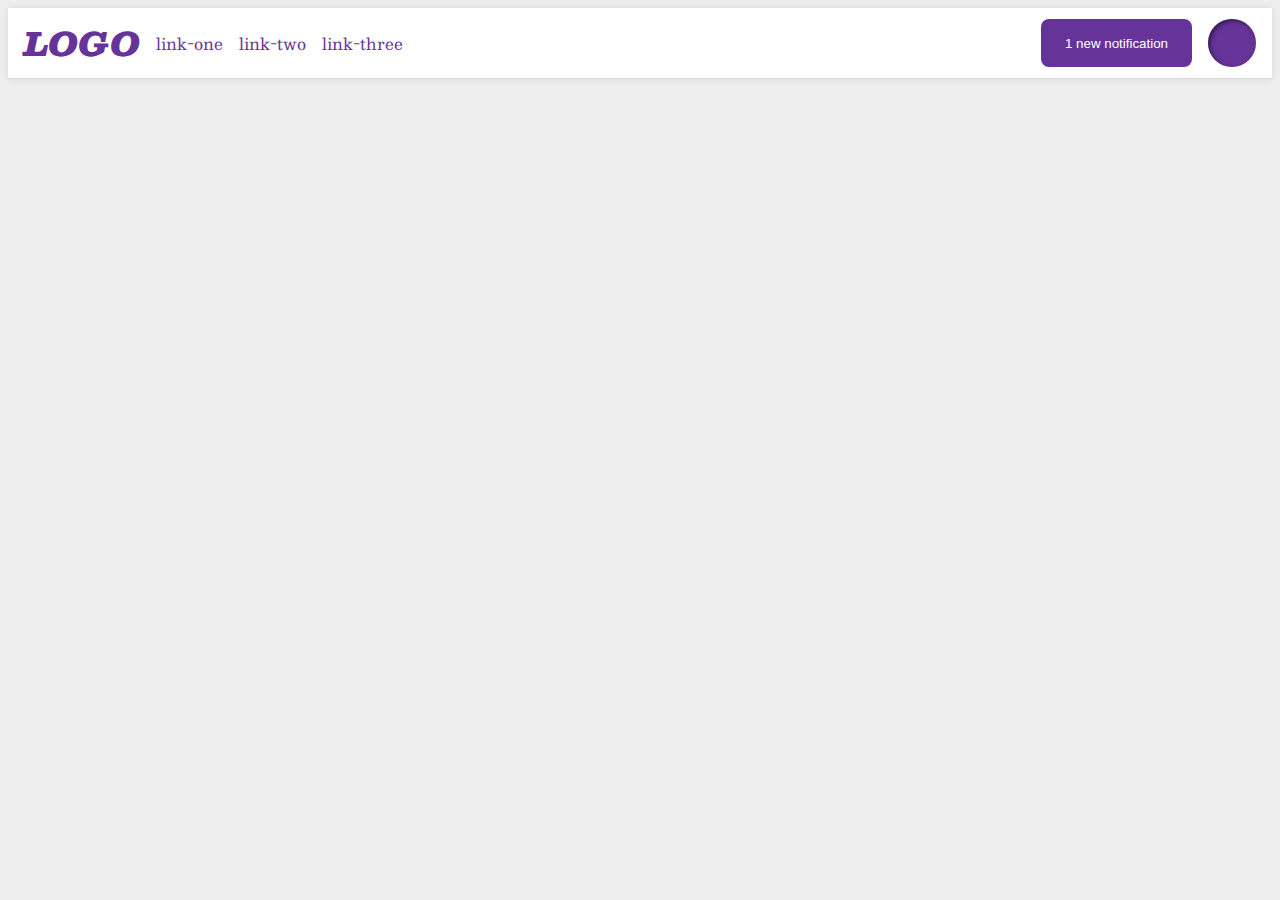
<file: flex/03-flex-header-2/index.html>
<!DOCTYPE html>
<html lang="en">
  <head>
    <meta charset="UTF-8">
    <meta http-equiv="X-UA-Compatible" content="IE=edge">
    <meta name="viewport" content="width=device-width, initial-scale=1.0">
    <title>Flex Header 2</title>
    <link rel="stylesheet" href="style.css">
  </head>
  <body>
    <div class="header">
      <div class="left">
        <div class="logo">
          LOGO
        </div>
        <ul class="links">
          <li><a href="google.com">link-one</a></li>
          <li><a href="google.com">link-two</a></li>
          <li><a href="google.com">link-three</a></li>
        </ul>
      </div>
      <div class="right">
        <button class="notifications">
          1 new notification
        </button>
        <div class="profile-image"></div>
      </div>
    </div>
  </body>
</html>
</file>
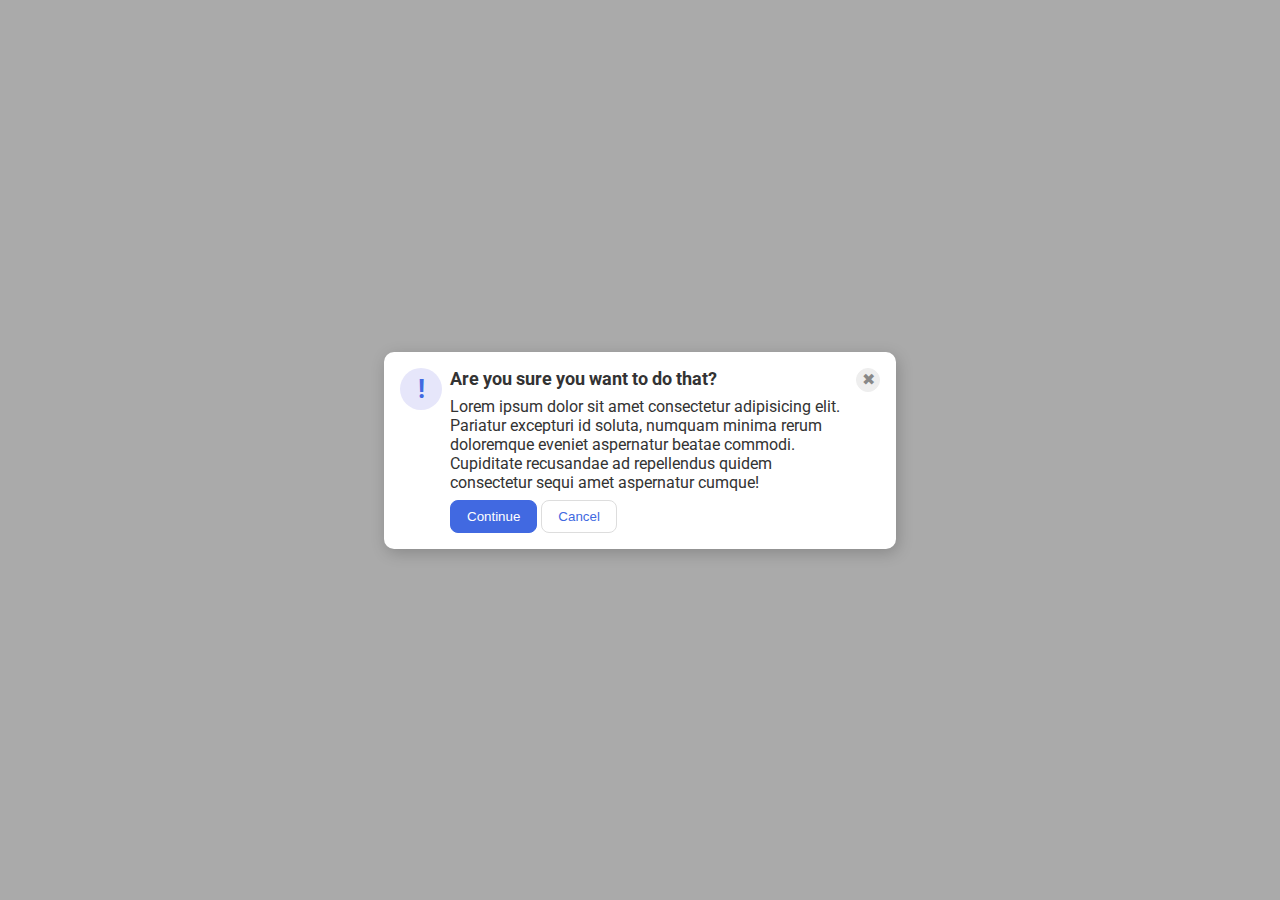
<file: flex/05-flex-modal/index.html>
<!DOCTYPE html>
<html lang="en">
  <head>
    <meta charset="UTF-8">
    <meta http-equiv="X-UA-Compatible" content="IE=edge">
    <meta name="viewport" content="width=device-width, initial-scale=1.0">
    <link rel="stylesheet" href="style.css">
    <title>Modal</title>
  </head>
  <body>
    <div class="modal">
      <div class="icon">!</div>

      <div class="content">
        <div class="header">Are you sure you want to do that?</div>

        <div class="text">Lorem ipsum dolor sit amet consectetur adipisicing elit. Pariatur excepturi id soluta, numquam minima rerum doloremque eveniet aspernatur beatae commodi. Cupiditate recusandae ad repellendus quidem consectetur sequi amet aspernatur cumque!</div>

        <div class="btn-container">
          <button class="continue">Continue</button>
          <button class="cancel">Cancel</button>
        </div>
      </div>
      <button class="close-button">✖</button>
    </div>
  </body>
</html>
</file>
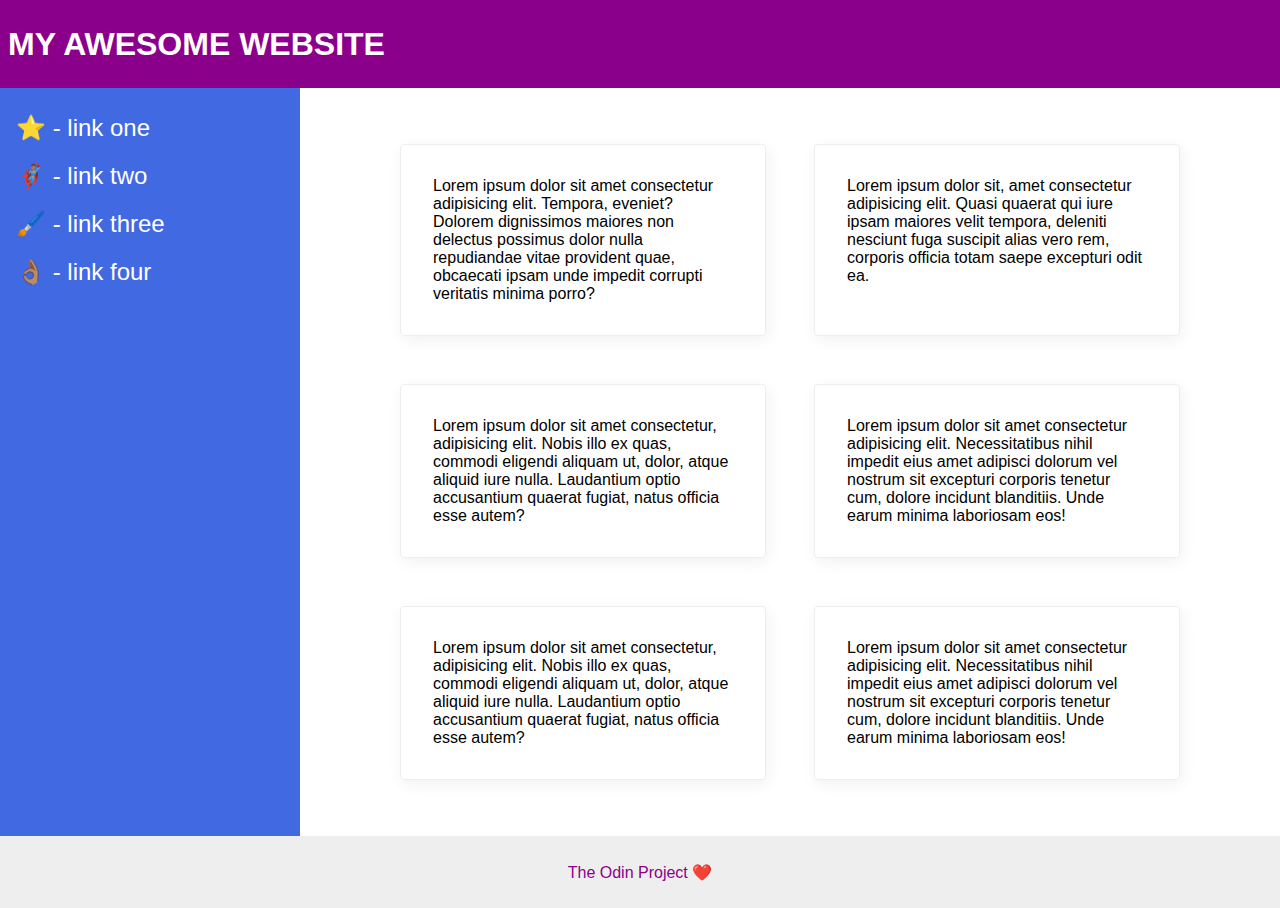
<file: flex/07-flex-layout-2/index.html>
<!DOCTYPE html>
<html lang="en">
  <head>
    <meta charset="UTF-8">
    <meta http-equiv="X-UA-Compatible" content="IE=edge">
    <meta name="viewport" content="width=device-width, initial-scale=1.0">
    <title>The Holy Grail</title>
    <link rel="stylesheet" href="style.css">
  </head>
  <body>
    <div class="header">
      MY AWESOME WEBSITE
    </div>
    <div class="container">
      <div class="sidebar">
        <ul>
          <li><a href="#">⭐ - link one</a></li>
          <li><a href="#">🦸🏽‍♂️ - link two</a></li>
          <li><a href="#">🖌️ - link three</a></li>
          <li><a href="#">👌🏽 - link four</a></li>
        </ul>
      </div>
      <div class="content">
        <div class="card">Lorem ipsum dolor sit amet consectetur adipisicing elit. Tempora, eveniet? Dolorem dignissimos maiores non delectus possimus dolor nulla repudiandae vitae provident quae, obcaecati ipsam unde impedit corrupti veritatis minima porro?</div>
        <div class="card">Lorem ipsum dolor sit, amet consectetur adipisicing elit. Quasi quaerat qui iure ipsam maiores velit tempora, deleniti nesciunt fuga suscipit alias vero rem, corporis officia totam saepe excepturi odit ea.</div>
        <div class="card">Lorem ipsum dolor sit amet consectetur, adipisicing elit. Nobis illo ex quas, commodi eligendi aliquam ut, dolor, atque aliquid iure nulla. Laudantium optio accusantium quaerat fugiat, natus officia esse autem?</div>
        <div class="card">Lorem ipsum dolor sit amet consectetur adipisicing elit. Necessitatibus nihil impedit eius amet adipisci dolorum vel nostrum sit excepturi corporis tenetur cum, dolore incidunt blanditiis. Unde earum minima laboriosam eos!</div>
        <div class="card">Lorem ipsum dolor sit amet consectetur, adipisicing elit. Nobis illo ex quas, commodi eligendi aliquam ut, dolor, atque aliquid iure nulla. Laudantium optio accusantium quaerat fugiat, natus officia esse autem?</div>
        <div class="card">Lorem ipsum dolor sit amet consectetur adipisicing elit. Necessitatibus nihil impedit eius amet adipisci dolorum vel nostrum sit excepturi corporis tenetur cum, dolore incidunt blanditiis. Unde earum minima laboriosam eos!</div>
      </div>
    </div>
    <div class="footer">
      The Odin Project ❤️
    </div>
  </body>
</html>
</file>
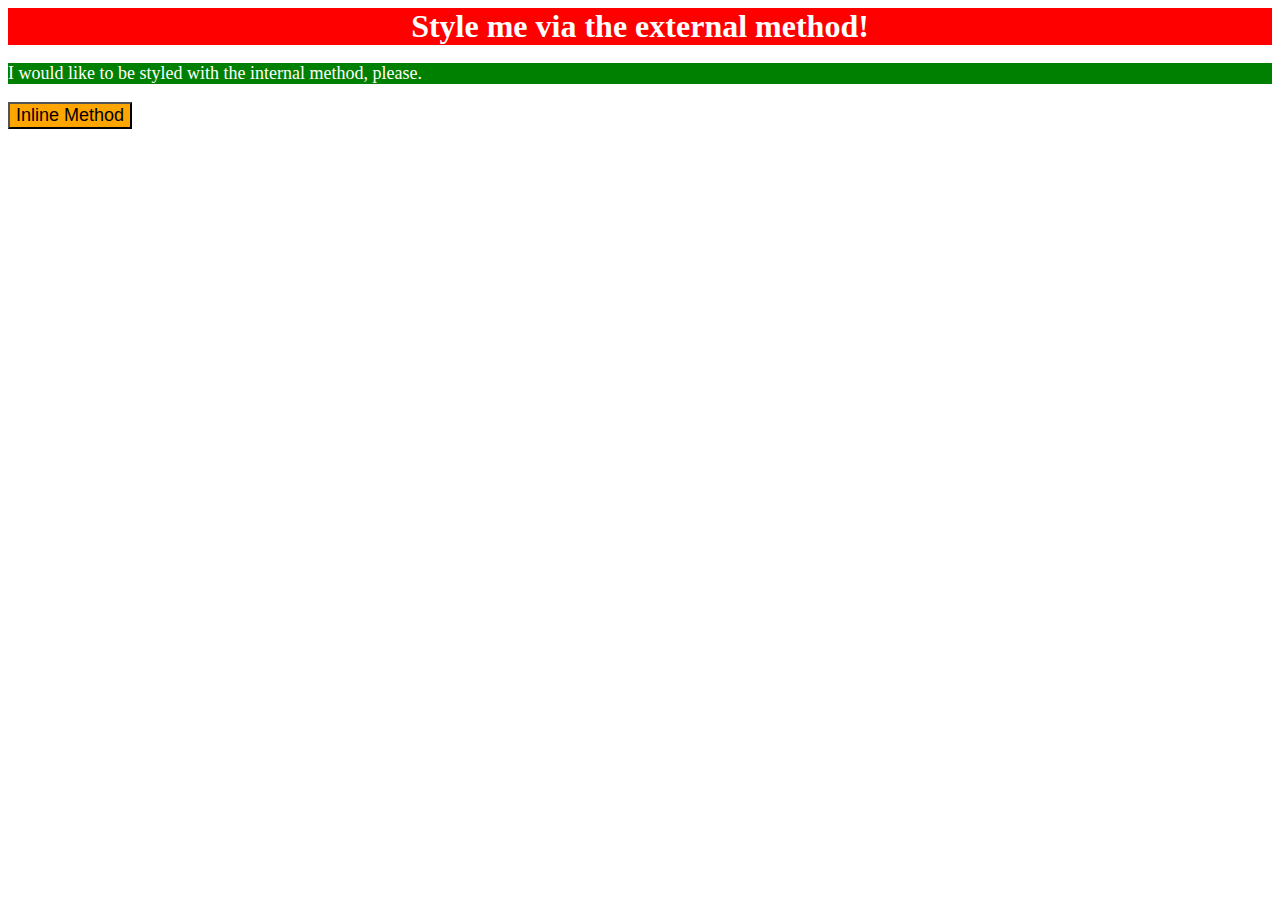
<file: foundations/01-css-methods/index.html>
<!DOCTYPE html>
<html lang="en">
  <head>
    <meta charset="UTF-8">
    <meta http-equiv="X-UA-Compatible" content="IE=edge">
    <meta name="viewport" content="width=device-width, initial-scale=1.0">
    <title>Methods for Adding CSS</title>
    <link rel="stylesheet" href="styles.css">

    <!-- Internal Method -->
    <style>
      p {
        background-color: green;
        color: white;
        font-size: 18px;
      }
    </style>
  </head>
  <body>
    <div>Style me via the external method!</div>
    <p>I would like to be styled with the internal method, please.</p>
    <button style="background-color: orange; font-size: 18px;">Inline Method</button>
  </body>
</html>
</file>
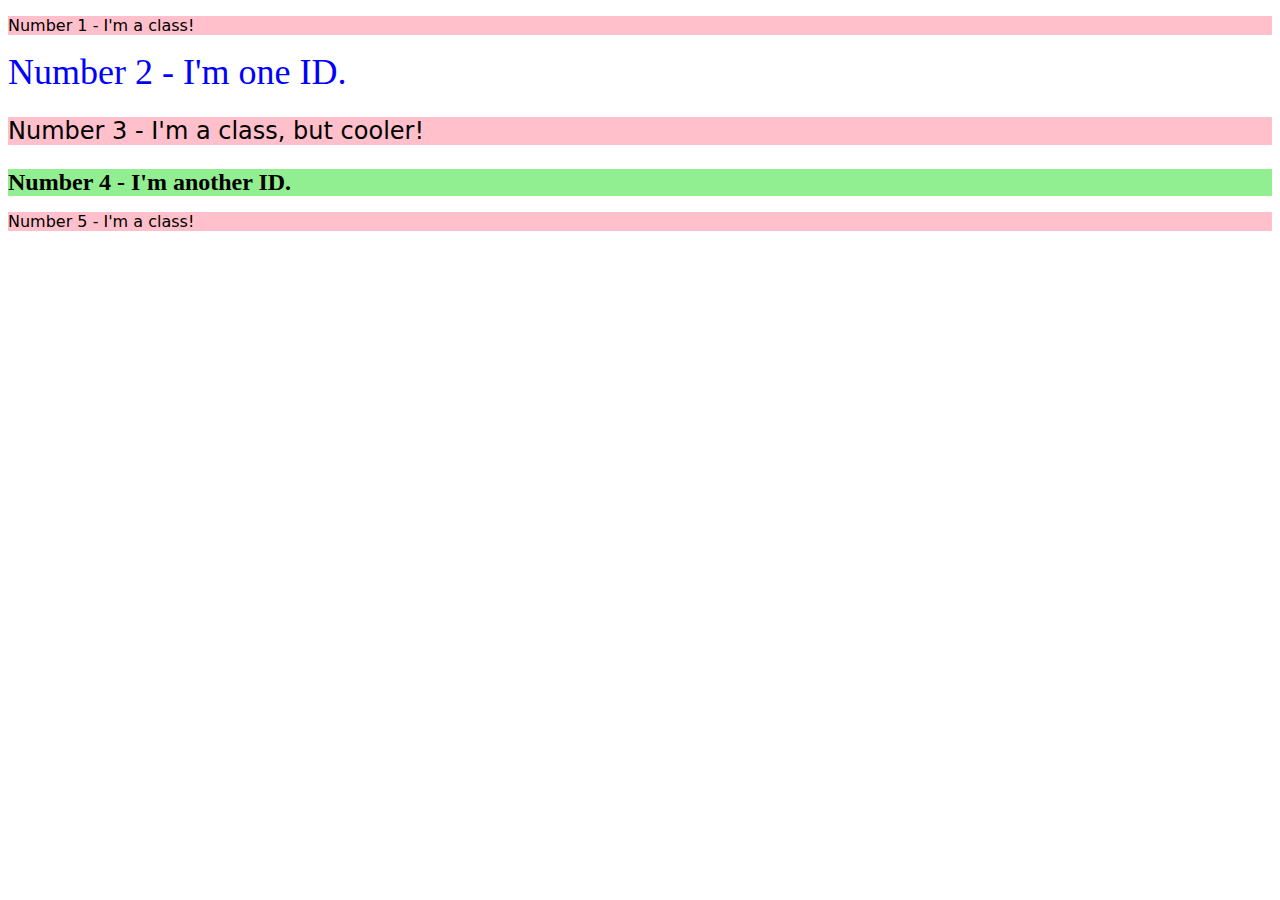
<file: foundations/02-class-id-selectors/index.html>
<!DOCTYPE html>
<html lang="en">
  <head>
    <meta charset="UTF-8">
    <meta http-equiv="X-UA-Compatible" content="IE=edge">
    <meta name="viewport" content="width=device-width, initial-scale=1.0">
    <title>Class and ID Selectors</title>
    <link rel="stylesheet" href="style.css">
  </head>
  <body>
    <p class="odd">Number 1 - I'm a class!</p>
    <div id="blue">Number 2 - I'm one ID.</div>
    <p class="odd cooler">Number 3 - I'm a class, but cooler!</p>
    <div id="green" class="cooler">Number 4 - I'm another ID.</div>
    <p class="odd">Number 5 - I'm a class!</p>
  </body>
</html>
</file>
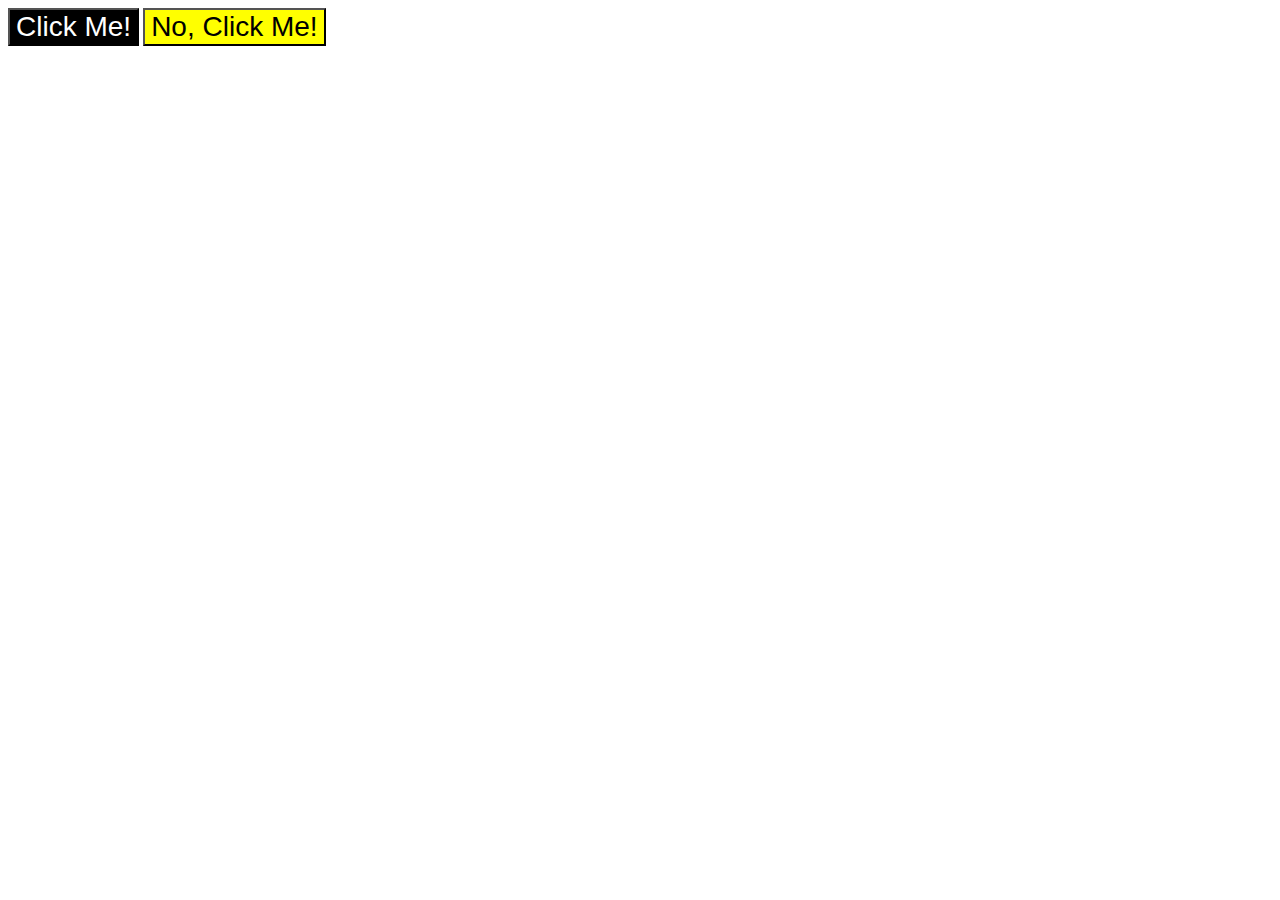
<file: foundations/03-grouping-selectors/index.html>
<!DOCTYPE html>
<html lang="en">
  <head>
    <meta charset="UTF-8">
    <meta http-equiv="X-UA-Compatible" content="IE=edge">
    <meta name="viewport" content="width=device-width, initial-scale=1.0">
    <title>Grouping Selectors</title>
    <link rel="stylesheet" href="style.css">
  </head>
  <body>
    <button class="btn-black">Click Me!</button>
    <button class="btn-yellow">No, Click Me!</button>
  </body>
</html>
</file>
<file: flex/03-flex-header-2/style.css>
/* this is some magical font-importing.  
you'll learn about it later. */
@import url('https://fonts.googleapis.com/css2?family=Besley:ital,wght@0,400;1,900&display=swap');

body {
  margin: 0;
  background: #eee;
  font-family: Besley, serif;
}

.header {
  background: white;
  border-bottom: 1px solid #ddd;
  box-shadow: 0 0 8px rgba(0,0,0,.1);
  /* ANSWER */
  margin: 8px;
  display: flex;
  justify-content: center;
  align-items: center;
}

/* ANSWER */
.left {
  display: flex;
  flex: 1;
  gap: 16px;
  margin: 8px 16px;
}


/* ANSWER */
.links {
  display: flex;
  align-items: center;
  gap: 16px;
}

/* ANSWER */
.right {
  display: flex;
  gap: 16px;
  margin: 8px 16px;
}


.profile-image {
  background: rebeccapurple;
  box-shadow: inset 2px 2px 4px rgba(0,0,0,.5);
  border-radius: 50%;
  width: 48px;
  height: 48px;
}

.logo {
  color: rebeccapurple;
  font-size: 32px;
  font-weight: 900;
  font-style: italic;
}

button {
  border: none;
  border-radius: 8px;
  background: rebeccapurple;
  color: white;
  padding: 8px 24px;
}

a {
  /* this removes the line under our links */
  text-decoration: none;
  color: rebeccapurple;
}

ul {
  list-style-type: none;
  /* ANSWER */
  margin: 0;
  padding: 0;
}
</file>
<file: flex/05-flex-modal/style.css>
@import url('https://fonts.googleapis.com/css2?family=Roboto:wght@400;700&display=swap');

html, body {
  height: 100%;
}

body {
  font-family: Roboto, sans-serif;
  margin: 0;
  background: #aaa;
  color: #333;
  /* I'll give you this one for free lol */
  display: flex;
  align-items: center;
  justify-content: center;
}

.modal {
  background: white;
  width: 480px;
  border-radius: 10px;
  box-shadow: 2px 4px 16px rgba(0,0,0,.2);
  /* ANSWER */
  padding: 16px;
  display: flex;
  gap: 8px;
}

/* ANSWER */
.content {
  display: flex;
  flex-direction: column;
  flex: 1;
  gap: 8px;
}

/* ANSWER */
.header {
  font-size: 18px;
  font-weight: bold;
}

.icon {
  color: royalblue;
  font-size: 26px;
  font-weight: 700;
  background: lavender;
  width: 42px;
  height: 42px;
  border-radius: 50%;
  display: flex;
  align-items: center;
  justify-content: center;
  /* ANSWER */
  flex-basis: 42px;
  min-width: 42px;
}

.close-button {
  background: #eee;
  border-radius: 50%;
  color: #888;
  font-weight: 400;
  font-size: 16px;
  height: 24px;
  width: 24px;
  display: flex;
  align-items: center;
  justify-content: center;
  border: 1px solid #eee;
  padding: 0;
  /* ANSWER */
  flex-basis: 24px;
  min-width: 24px;
}

button {
  cursor: pointer;
  padding: 8px 16px;
  border-radius: 8px;
}

button.continue {
  background: royalblue;
  border: 1px solid royalblue;
  color: white;
}

button.cancel {
  background: white;
  border: 1px solid #ddd;
  color: royalblue;
}
</file>
<file: flex/07-flex-layout-2/style.css>
body {
  font-family: -apple-system, BlinkMacSystemFont, 'Segoe UI', Roboto, Oxygen, Ubuntu, Cantarell, 'Open Sans', 'Helvetica Neue', sans-serif;
  margin: 0;
  min-height: 100vh;
  /* ANSWER */
  display: flex;
  flex-direction: column;
}

.header {
  height: 72px;
  background: darkmagenta;
  color: white;
  /* ANSWER */
  font-size: 32px;
  font-weight: 900;
  padding: 8px;
  display: flex;
  align-items: center;
}

.footer {
  height: 72px;
  background: #eee;
  color: darkmagenta;
  /* ANSWER */
  display: flex;
  justify-content: center;
  align-items: center;
}

.sidebar {
  width: 300px;
  background: royalblue;
  box-sizing: border-box;
  /* ANSWER */
  flex: 1 0 300px;
  padding: 16px;
}

/* ANSWER */
ul {
  margin: 0;
  padding: 0;
  list-style: none;
}

/* ANSWER */
.sidebar a {
  text-decoration: none;
  color: white;
  font-size: 24px;
  line-height: 48px;
}

.card {
  border: 1px solid #eee;
  box-shadow: 2px 4px 16px rgba(0,0,0,.06);
  border-radius: 4px;
  /* ANSWER */
  padding: 32px;
  width: 300px;
  margin: 24px;
}

/* ANSWER */
.content {
  margin: 32px;
  display: flex;
  flex-wrap: wrap;
  justify-content: center;
  /* align-items: center; */
}

/* ANSWER */
.container {
  flex: 1;
  display: flex;
}
</file>
<file: foundations/01-css-methods/styles.css>
/* External Method */
div {
  background-color: red;
  color: white;
  font-size: 32px;
  text-align: center;
  font-weight: bold;
}
</file>
<file: foundations/02-class-id-selectors/style.css>
/* All odd numbered elements */
.odd {
  background-color: #ffc0cb;
  font-family: Verdana, DejaVu Sans, sans-serif;
}

/* Second element */
#blue {
  color: rgb(0, 0, 255);
  font-size: 36px;
}

/* Third element */
.cooler {
  font-size: 24px;
}

/* Fourth element */
#green {
  background-color: hsl(120, 73%, 75%);
  font-weight: bold;
}
</file>
<file: foundations/03-grouping-selectors/style.css>
/* First element */
.btn-black {
  background-color: black;
  color: white;
}

.btn-yellow {
  background-color: yellow;
}

.btn-black,
.btn-yellow {
  font-size: 28px;
  font-family: Helvetica, 'Times New Roman', sans-serif;
}
</file>
